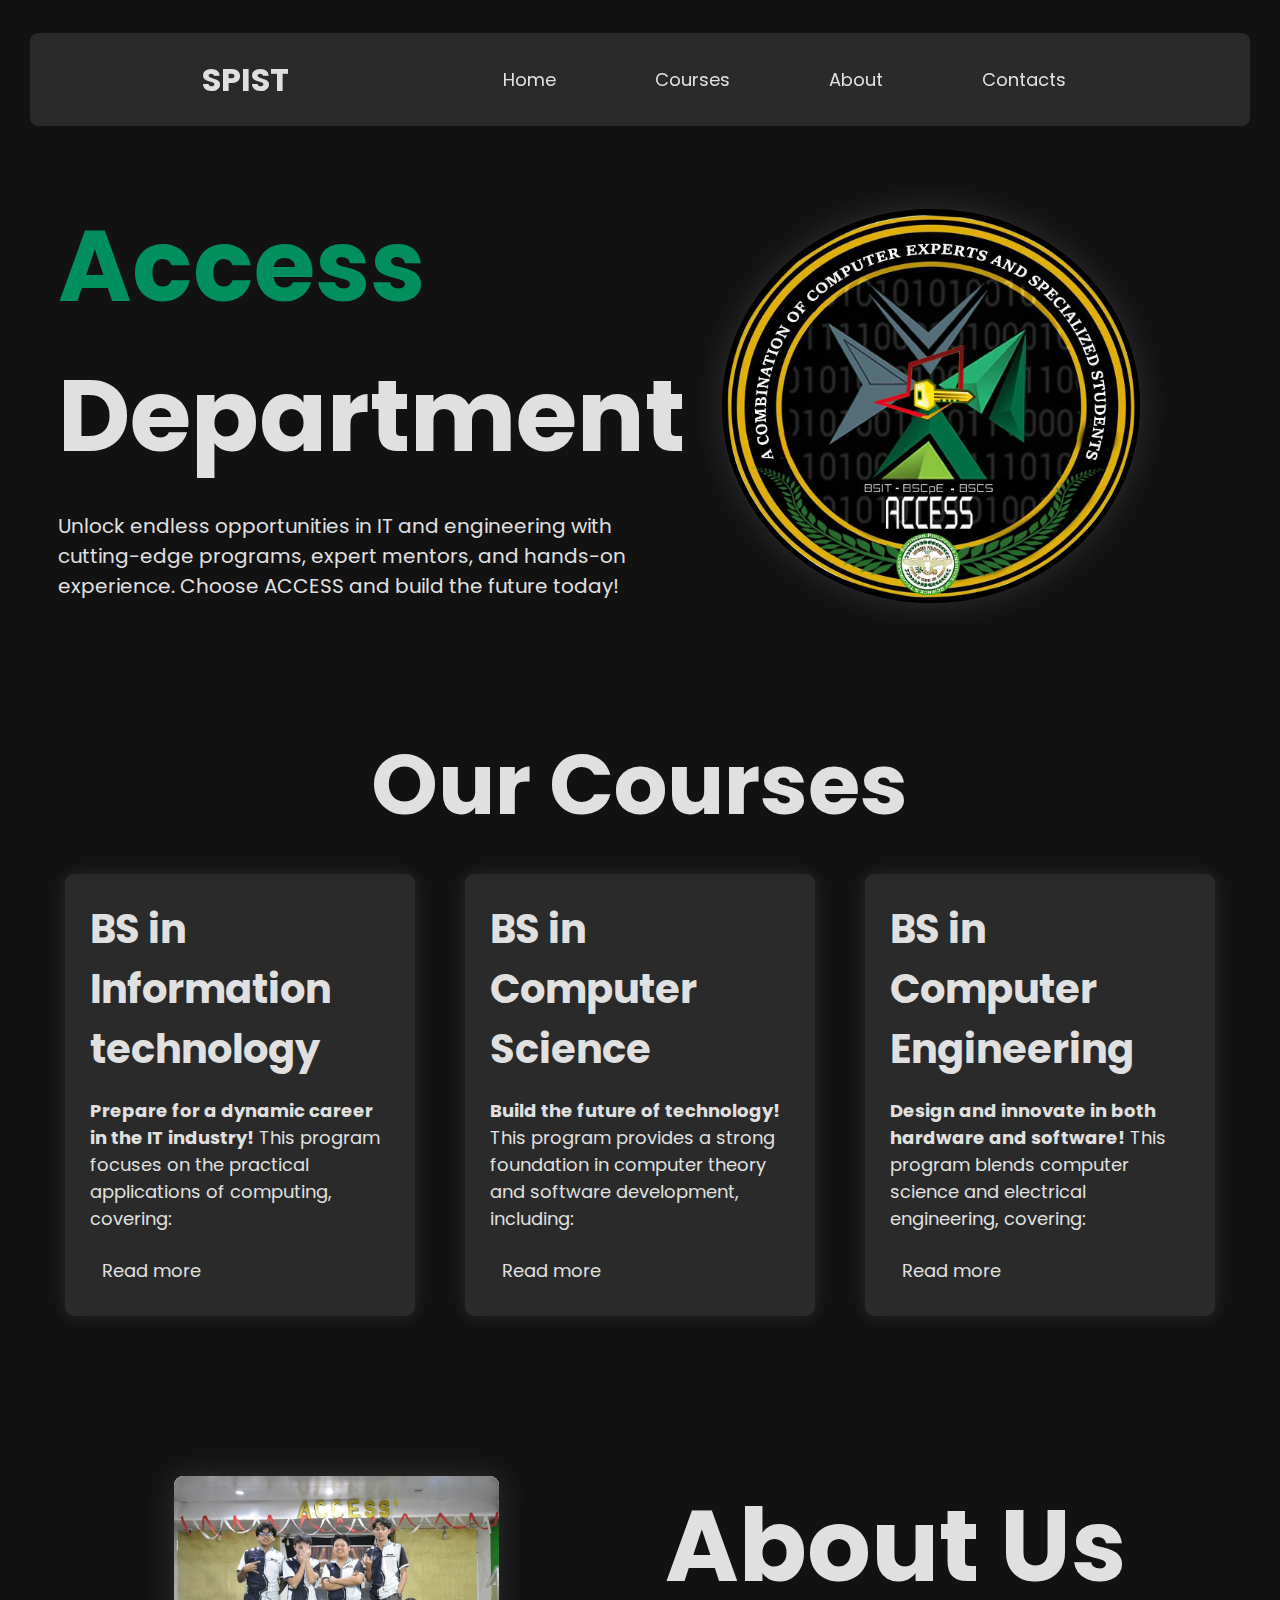
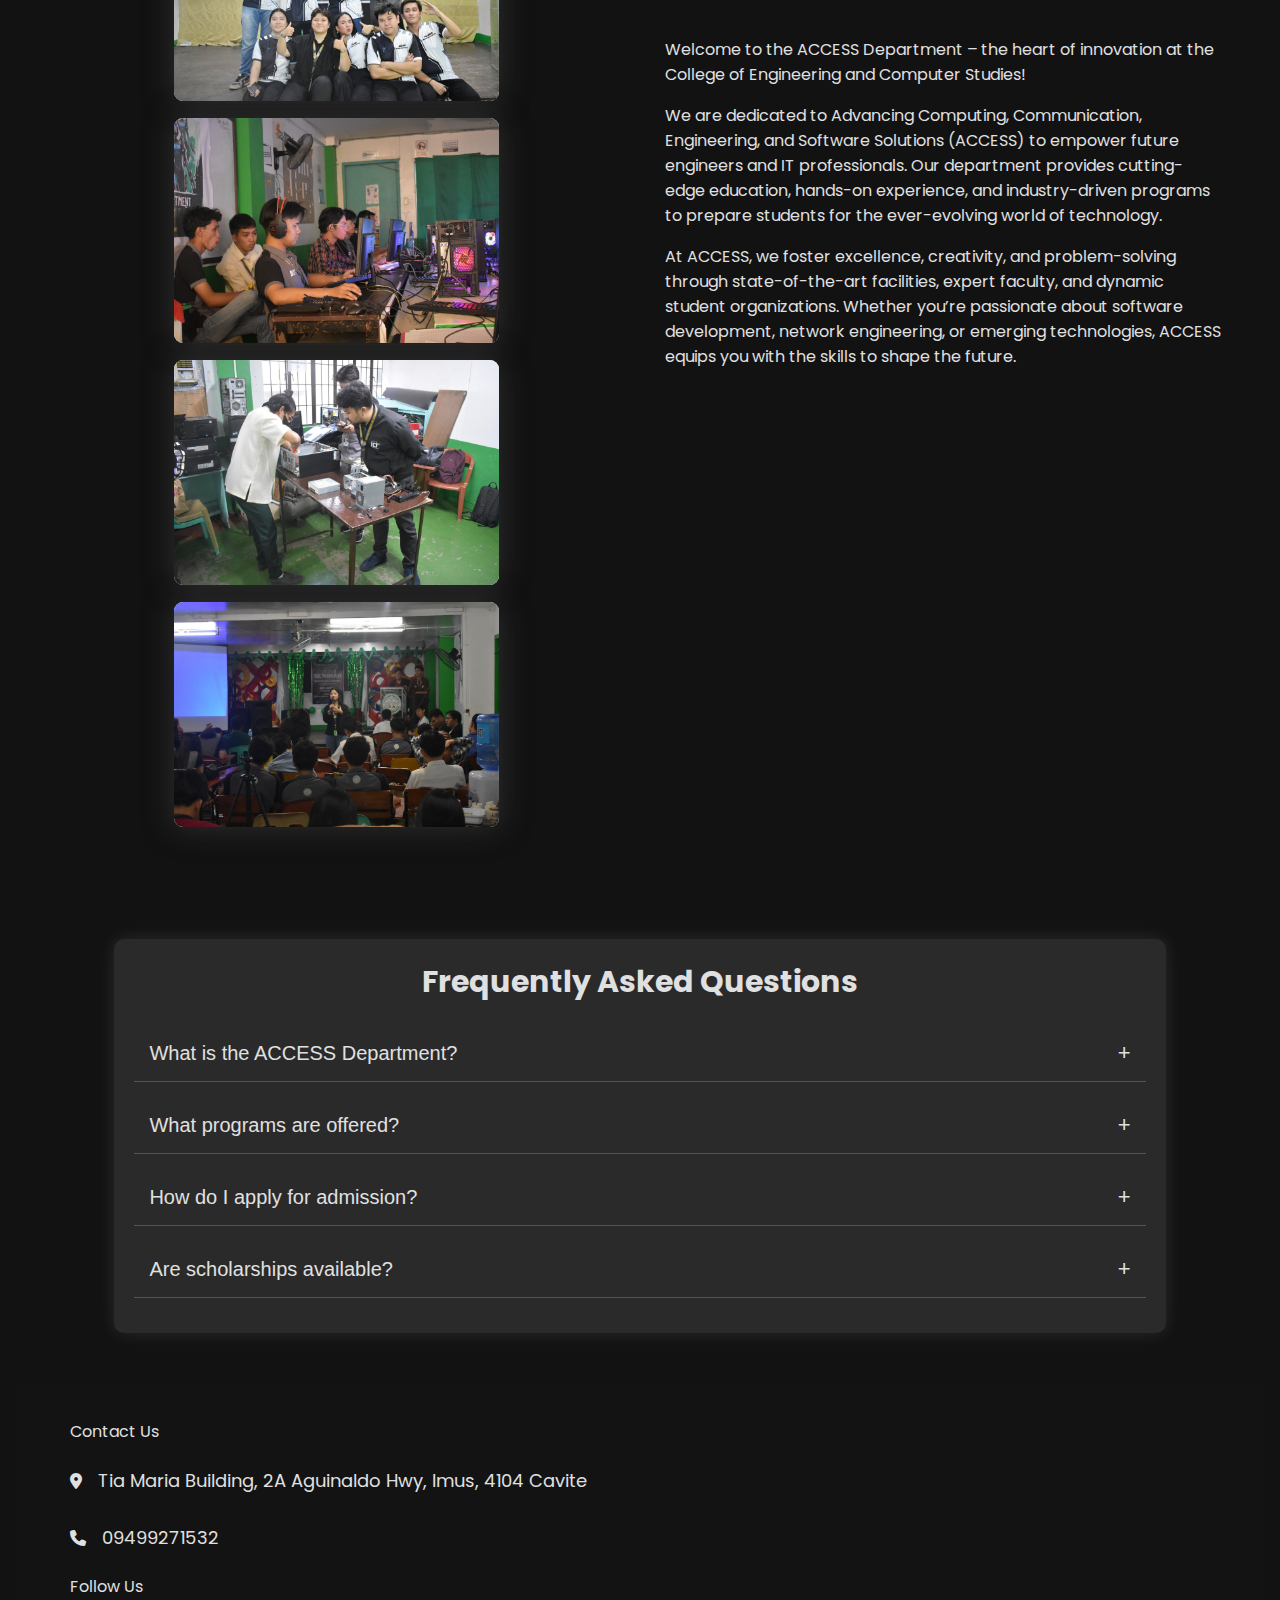
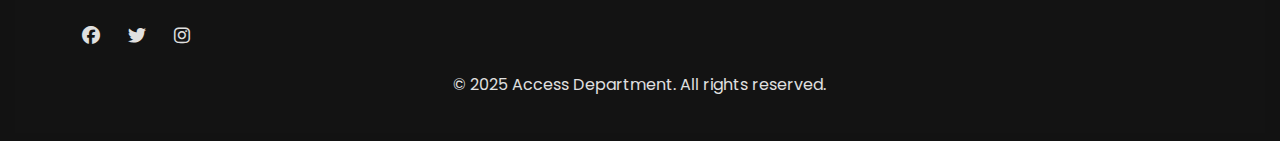
<file: access-website/index.html>
<!DOCTYPE html>
<html lang="en">
<head>
    <meta charset="UTF-8">
    <meta name="viewport" content="width=device-width, initial-scale=1.0">
    <link rel="preconnect" href="https://fonts.googleapis.com">
    <link rel="preconnect" href="https://fonts.gstatic.com" crossorigin>
    <link href="https://fonts.googleapis.com/css2?family=Poppins:ital,wght@0,100;0,200;0,300;0,400;0,500;0,600;0,700;0,800;0,900;1,100;1,200;1,300;1,400;1,500;1,600;1,700;1,800;1,900&display=swap" rel="stylesheet">
    <link rel="stylesheet" href="https://cdnjs.cloudflare.com/ajax/libs/font-awesome/6.5.1/css/all.min.css">
    <link rel="icon" type="image/x-icon" href="assets/acces-ico.ico">

    <link rel="stylesheet" href="style/main.css">
    <title>SPIST -Access</title>
</head>
<body>
    <span id="homeId"></span>
    <nav>
        <h1>SPIST</h1>
        <div class="nav-group">
            <ul>
                <li><a href="#homeId">Home</a></li>
                <li><a href="#courseId">Courses</a></li>
                <li><a href="#aboutId">About</a></li>
                <li><a href="#contactId">Contacts</a></li>
            </ul>
        </div>
    </nav>

    <div class="content-container">
        <div class="tag-line">
            <h2><span>Access</span> Department</h2>
            <p>Unlock endless opportunities in IT and engineering with cutting-edge programs, expert mentors, and hands-on experience. Choose ACCESS and build the future today! </p>
        </div>

        <div class="access-logo">
            <img class="img-logo" src="assets/access-logo.jpg" alt="">
        </div>
    </div>

    <span id="courseId"></span>

    <div id="course-container" class="course-container">
        <h2 id="courseId">Our Courses</h2>
        <div class="course-card-container">
            <div class="course">
                <h3>BS in Information technology</h3>
                
                <div class="description">
                    <p><b>Prepare for a dynamic career in the IT industry!</b> This program focuses on the practical applications of computing, covering:</p>
                </div>
                <a href="courses.html">Read more</a>

            </div>
    
            <div class="course">
                <h3>BS in Computer Science</h3>

                <div class="description">
                    <p><b>Build the future of technology!</b> This program provides a strong foundation in computer theory and software development, including:</p>
                </div>
                
                <a href="courses.html">Read more</a>
            </div>
    
            <div class="course">
                <h3>BS in Computer Engineering</h3>

                <div class="description">
                    <p><b>Design and innovate in both hardware and software!</b> This program blends computer science and electrical engineering, covering:</p>
                </div>
                
                <a href="courses.html">Read more</a>
            </div>
        </div>
       
    </div>

    <span id="aboutId"></span>

    <div id="aboutpage" class="about-container">

        <div class="about-images">
            <div class="image">

                <img class="img" src="assets/about-img1.jpg" alt="">

            </div>

            <div class="image">

                <img class="img" src="assets/about-img2.jpg" alt="">

            </div>

            <div class="image">
                
                <img class="img" src="assets/about-img3.jpg" alt="">

            </div>

            <div class="image">
                
                <img class="img" src="assets/about-img4.jpg" alt="">

            </div>
        </div>


        <div class="about-content">
            <h2>About Us</h2>
            <p>Welcome to the ACCESS Department – the heart of innovation at the College of Engineering and Computer Studies!</p>
            
            <p>We are dedicated to Advancing Computing, Communication, Engineering, and Software Solutions (ACCESS) to empower future engineers and IT professionals. Our department provides cutting-edge education, hands-on experience, and industry-driven programs to prepare students for the ever-evolving world of technology.</p>

            <p>At ACCESS, we foster excellence, creativity, and problem-solving through state-of-the-art facilities, expert faculty, and dynamic student organizations. Whether you’re passionate about software development, network engineering, or emerging technologies, ACCESS equips you with the skills to shape the future.</p>
        </div>
    </div>


    <div class="faq-container">
        <h2>Frequently Asked Questions</h2>

    <div class="faq-item">
        <button class="faq-question">What is the ACCESS Department?<span class="icon">+</span></button>
        <div class="faq-answer">
            <p>The ACCESS (Academic Computing and Engineering Studies Section) Department focuses on engineering and computer studies, providing quality education in IT, Computer Science, and Computer Engineering.</p>
        </div>
    </div>

    <div class="faq-item">
        <button class="faq-question">What programs are offered?<span class="icon">+</span></button>
        <div class="faq-answer">
                <p>We offer the following degree programs:</p>
                <ul>
                    <li>BS in Information Technology</li>
                    <li>BS in Computer Science</li>
                    <li>BS in Computer Engineering</li>
                </ul>
            </div>
        </div>

        <div class="faq-item">
            <button class="faq-question">How do I apply for admission?<span class="icon">+</span></button>
            <div class="faq-answer">
                <p>Visit our admission page on the official website, fill out the online application form, and follow the enrollment steps provided.</p>
            </div>
        </div>

        <div class="faq-item">
            <button class="faq-question">Are scholarships available?<span class="icon">+</span></button>
            <div class="faq-answer">
                <p>Yes! We offer merit-based and need-based scholarships. Contact the admissions office for more details.</p>
            </div>
        </div>
    </div>

    <span id="contactId"></span>

    <footer>
        <div class="footer-container">
            <div class="contact-info">
                <p>Contact Us</p>
                <p><i class="fas fa-map-marker-alt"></i> <a href="https://www.google.com/maps/search/?api=1&query=Tia+Maria+Building,+2A+Aguinaldo+Hwy,+Imus,+4104+Cavite" 
                    target="_blank">
                     Tia Maria Building, 2A Aguinaldo Hwy, Imus, 4104 Cavite
                 </a></p>
                <p><i class="fas fa-phone"></i> <a href="tel:09499271532">09499271532</a></p>

                <p>Follow Us</p>
                <a href="https://www.facebook.com/share/1BXF7V5Zph/" target="_blank"><i class="fab fa-facebook"></i></a>
                <a href="#"><i class="fab fa-twitter"></i></a>
                <a href="#"><i class="fab fa-instagram"></i></a>
            </div>

        </div>

        <div class="copyright">
            <p>© 2025 Access Department. All rights reserved.</p>
        </div>
    </footer>

    <script src="script/script.js"></script>
</body>
</html>
</file>
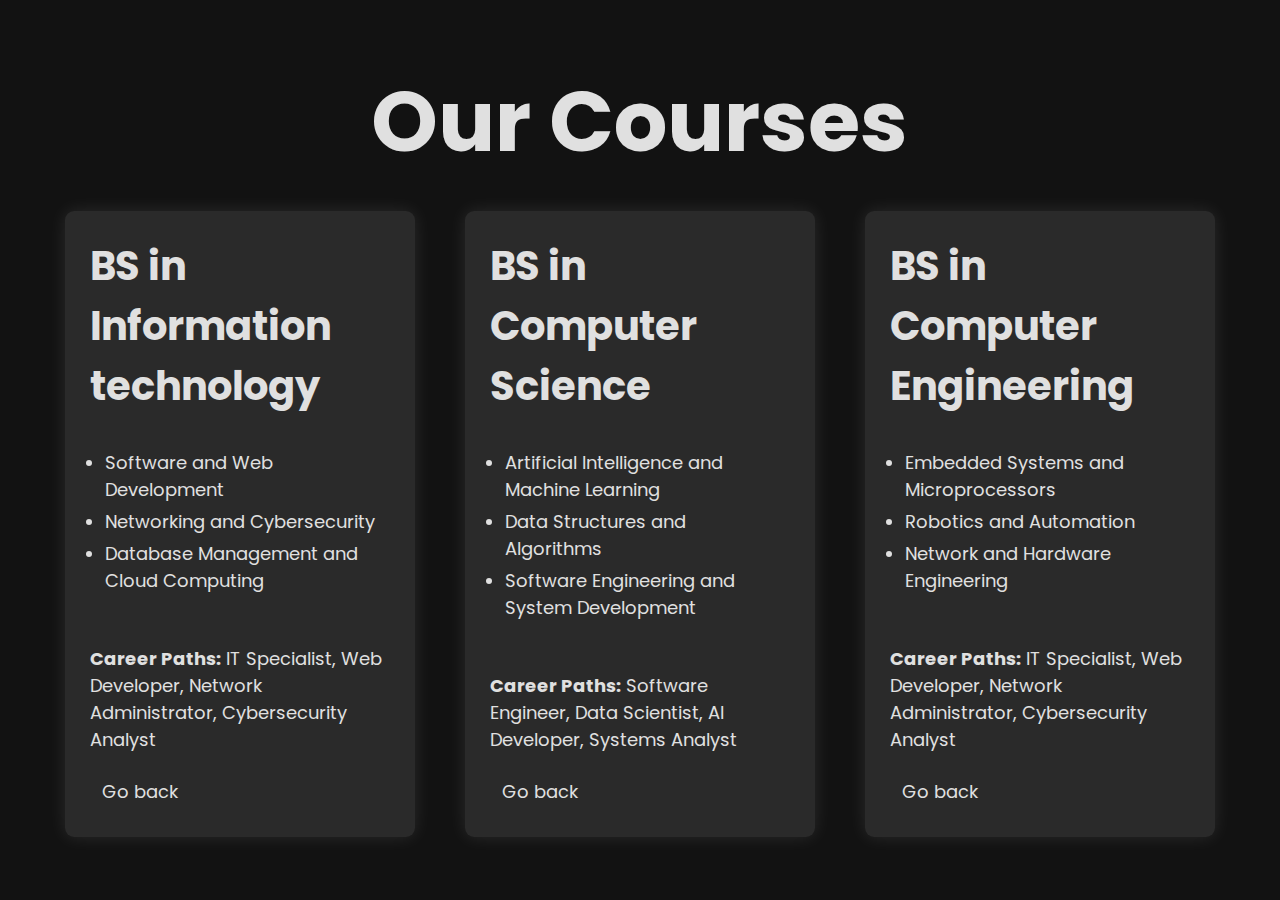
<file: access-website/courses.html>
<!DOCTYPE html>
<html lang="en">
<head>
    <meta charset="UTF-8">
    <meta name="viewport" content="width=device-width, initial-scale=1.0">
    <link rel="preconnect" href="https://fonts.googleapis.com">
    <link rel="preconnect" href="https://fonts.gstatic.com" crossorigin>
    <link href="https://fonts.googleapis.com/css2?family=Poppins:ital,wght@0,100;0,200;0,300;0,400;0,500;0,600;0,700;0,800;0,900;1,100;1,200;1,300;1,400;1,500;1,600;1,700;1,800;1,900&display=swap" rel="stylesheet">
    <link rel="icon" type="image/x-icon" href="assets/acces-ico.ico">
    
    <link rel="stylesheet" href="style/main.css">
    <title>Access -course</title>
</head>
<body>

    <div class="course-container">
        <h2>Our Courses</h2>

        <div class="course-card-container">
            <div class="course">
                <h3>BS in Information technology</h3>
                
                <ul>
                    <li>Software and Web Development</li>
                    <li>Networking and Cybersecurity</li>
                    <li>Database Management and Cloud Computing</li>
                </ul>

                <p><b>Career Paths:</b> IT Specialist, Web Developer, Network Administrator, Cybersecurity Analyst</p>
                <a href="index.html#course-container">Go back</a>
            </div>
    
            <div class="course">
                <h3>BS in Computer Science</h3>

                <ul>
                    <li>Artificial Intelligence and Machine Learning</li>
                    <li>Data Structures and Algorithms</li>
                    <li>Software Engineering and System Development</li>
                </ul>

                <p><b>Career Paths:</b> Software Engineer, Data Scientist, AI Developer, Systems Analyst</p>
                <a href="index.html#course-container">Go back</a>
            </div>
    
            <div class="course">
                <h3>BS in Computer Engineering</h3>

                <ul>
                    <li>Embedded Systems and Microprocessors</li>
                    <li>Robotics and Automation</li>
                    <li>Network and Hardware Engineering    </li>
                </ul>

                <p><b>Career Paths:</b> IT Specialist, Web Developer, Network Administrator, Cybersecurity Analyst</p>
                <a href="index.html#course-container">Go back</a>
            </div>
        </div>
</body>
</html>
</file>
<file: access-website/style/main.css>
:root{
    --bg-color: #121212;
    --text-color: #e0e0e0;
    --font: 'Poppins', sans-serif;
    --font-weight: 400;
    --font-style: normal;
}

body{
    display: flex;
    justify-content: flex-start;
    flex-direction: column;
    align-items: center;
    background-color: var(--bg-color);
    color: var(--text-color);
    font-family: var(--font);
    font-weight: var(--font-weight);
    font-style: var(--font-style);
    overflow: auto; /* Allow scrolling */
    scrollbar-width: none; /* Hide scrollbar in Firefox */
}

html::-webkit-scrollbar {
    display: none; /* Hides scrollbar in Chrome, Safari, Edge */
}

h1{
    margin: 0px;
    padding: 0px;
}


h2{
    font-size: 100px;
    margin: 0px;
}

nav{
    display: flex;
    top: 5px;
    justify-content: space-evenly;
    align-items: center;
    position: sticky;
    width: 95%;
    height: auto;
    margin-top: 25px;
    padding: 10px;
    background: rgba(255, 255, 255, 0.1);
    border-radius: 8px;
    margin-bottom: 15px;
    z-index: 9999;
    backdrop-filter: blur(50px);
}


ul{
    list-style: none;
    display: flex; 
    gap: 75px;
}

a {
    text-decoration: none;
    color: var(--text-color);
    padding: 7px 12px; /* Slightly wider padding for better clickability */
    display: inline-block;
    border-radius: 8px;
    font-size: 18px;
    transition: all 0.3s ease-in-out; /* Smooth transition */
}

a:hover {
    background: rgba(255, 255, 255, 0.15); /* Softer hover effect */
    transform: scale(1.05); /* Light scaling effect */
    box-shadow: 0 4px 8px rgba(255, 255, 255, 0.1); /* Soft shadow for depth */
}

.content-container{
    display: flex;
    flex-direction: row;
    margin: 50px;
}

.tag-line{
    width: 50%;
    font-size: 20px;
    margin: 0px;
    padding: 0px;
}

.tag-line span{
    color: #008F5D;
}

.access-logo{
    display: flex;
    justify-content: center;
    align-items: center;
    width: 50%;
}


.img-logo{
    height: auto;
    width: 70%;
    border-radius: 50%;
    border: 5px solid black;
    box-shadow: 0px 0px 30px rgba(68, 68, 68, 0.6);
}

.about-container{
    padding-top: 200px;
    display: flex;
    flex-direction: row;
    justify-content: space-evenly;
    gap: 50px;
    margin: 50px;
}

.about-content{
    width: 50%;
}

.about-images{
    display: flex;
    flex-wrap: wrap;
    justify-content: center;
    width: 50%;
}

.img{
    width: 325px; /* Set a fixed width */
    height: 225px; /* Set a fixed height */
    min-width: 225px;
    min-height: 225px;
    margin: 5px;
    background-color: white;
    border-radius: 9px;
    box-shadow: 0px 0px 30px rgba(68, 68, 68, 0.6);
    transition: filter 0.3s ease-in-out, transform 0.3s ease-in-out; /* Smooth transition */
}

.img:hover {
   
    transform: scale(1.05); /* Slightly enlarge the image */
    box-shadow: 0px 0px 30px rgba(189, 189, 189, 0.6); /* Increase white glow */
}


.course-container{
    margin-top: 50px;
    height: 500px;
    width: 95%;
    display: flex;
    flex-direction: column;
}

.course-container h2{
    font-size: 85px;
    align-self: center;
}


.course-card-container{
    display: flex;
    flex-direction: row;
    justify-content: space-evenly;
    gap: 50px;
    margin: 25px;
}

.course {
    display: flex;
    flex-direction: column;
    justify-content: flex-start;
    background: rgba(255, 255, 255, 0.1);
    height: auto;
    width: 30%;
    padding: 25px;
    border-radius: 9px;
    box-shadow: 0px 0px 18px rgba(255, 255, 255, 0.1);
    transition: transform 0.3s ease-in-out, box-shadow 0.3s ease-in-out;
}


.course:hover {
    transform: scale(1.05); /* Slightly enlarge the card */
    box-shadow: 0px 0px 25px rgba(255, 255, 255, 0.2); /* Add a soft glow */
}

.course h3{
    margin: 0px;
    padding: 0px;
    font-size: 40px;
}

.course a:hover{
    width: 100px;
}

.course p{
    font-size: 18px;
}

.course ul{
    list-style: disc;
    padding: 15px;
    display: flex;
    flex-direction: column;
    gap: 5px;
    font-size: 18px;
}

footer{
    padding: 25px;
    display: flex;
    flex-direction: column;
    justify-content: center;
    align-items: center;
    height: 300px;
    width: 95%;
    margin: 0 auto; /* Centers the footer */
    background: rgba(32, 32, 32, 0.1);
}

.footer-container{
    display: flex;
    flex-direction: row;
    justify-content: flex-start;
    align-items: flex-start;
    width: 95%;
    gap: 100px;
}

.contact-info{
    width: 60%;
}

.social-icons{
    width: 60%;
    display: flex;
    flex-direction: row;
    justify-content: space-evenly;
    width: 200px;
}

.social-icons a {
    display: inline-block;
    transition: transform 0.3s ease-in-out; /* Smooth transition */
}

.social-icons a:hover {
    transform: scale(1.2); /* Enlarges the icon slightly */
    background: transparent;
}

.faq-container {
    width: 80%;
    margin: 50px auto;
    padding: 20px;
    background: rgba(255, 255, 255, 0.1);
    border-radius: 10px;
    box-shadow: 0px 0px 18px rgba(255, 255, 255, 0.1);
}

.faq-container h2 {
    text-align: center;
    font-size: 30px;
    margin-bottom: 20px;
}

.faq-item {
    margin-bottom: 15px;
    border-bottom: 1px solid rgba(255, 255, 255, 0.2);
}

.faq-question {
    width: 100%;
    background: transparent;
    color: var(--text-color);
    border: none;
    text-align: left;
    font-size: 20px;
    padding: 15px;
    cursor: pointer;
    display: flex;
    justify-content: space-between;
    align-items: center;
}

.faq-answer {
    display: none;
    padding: 10px 15px;
    font-size: 18px;
    color: white;
}

.faq-question:hover {
    background: rgba(255, 255, 255, 0.1);
    transition: 0.3s;
}

.icon {
    font-size: 22px;
}

.faq-item.active .faq-answer {
    display: block;
}

.faq-item.active .icon {
    transform: rotate(45deg);
}
</file>
